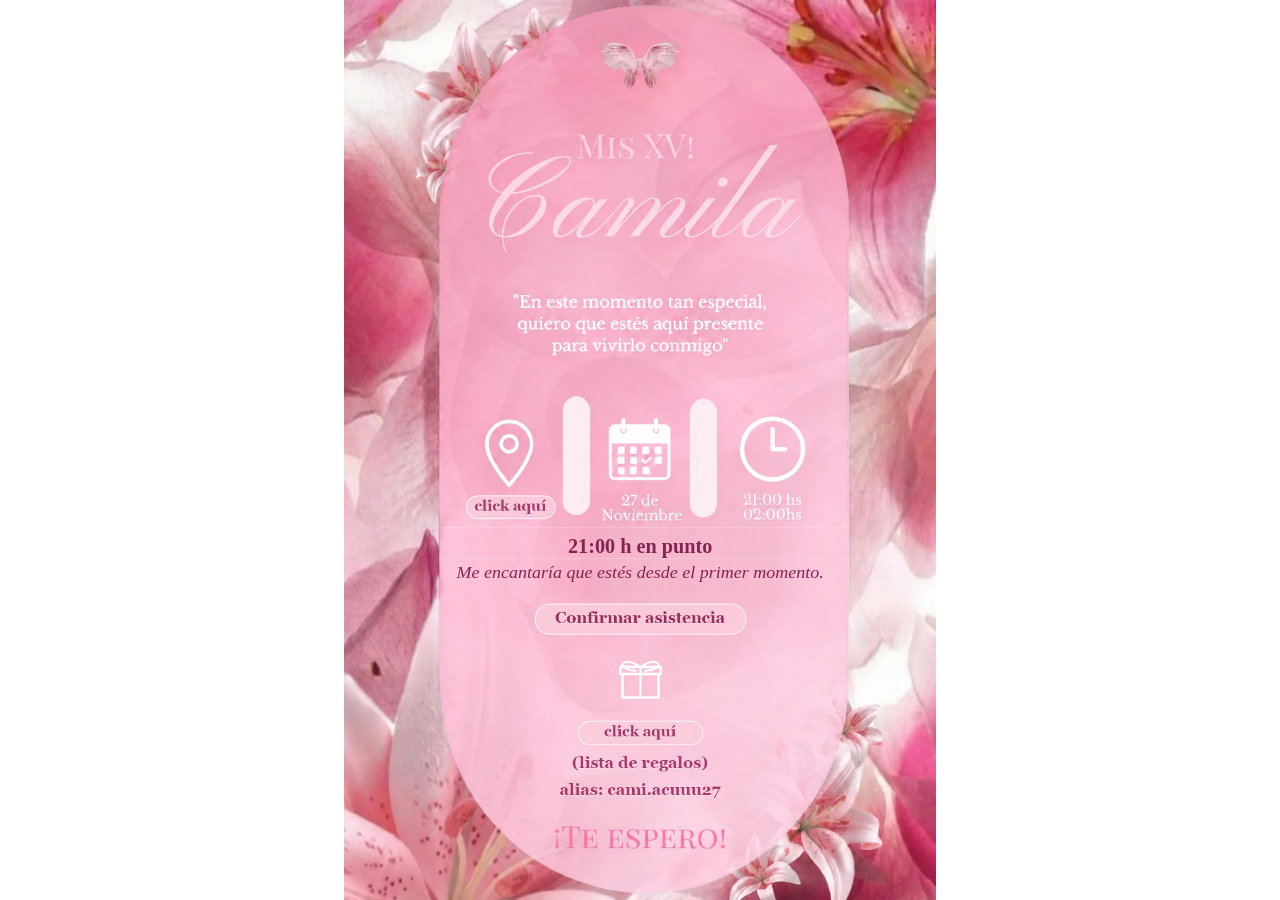
<file: index.html>
<!doctype html>
<html lang="es">
<head>
  <meta charset="utf-8">
  <meta name="viewport" content="width=device-width, initial-scale=1">
  <title>Mis XV Camila</title>
  <meta name="description" content="Invitacion a los XV de Camila.">
  <link rel="preload" as="image" href="camila.jpg">
  <meta property="og:type" content="website">
  <meta property="og:title" content="Mis XV Camila">
  <meta property="og:description" content="Te espero para celebrar mis XV.">
  <meta property="og:image" content="https://diegorobacu-create.github.io/mis-xv-camila/camila.jpg?v=2">
  <meta property="og:image:secure_url" content="https://diegorobacu-create.github.io/mis-xv-camila/camila.jpg?v=2">
  <meta property="og:image:type" content="image/jpeg">
  <meta property="og:image:alt" content="Invitacion a los XV de Camila">
  <meta property="og:image:width" content="1055">
  <meta property="og:image:height" content="1491">
  <meta property="og:url" content="https://diegorobacu-create.github.io/mis-xv-camila/">
  <meta name="twitter:card" content="summary_large_image">
  <meta name="twitter:title" content="Mis XV Camila">
  <meta name="twitter:description" content="Te espero para celebrar mis XV.">
  <meta name="twitter:image" content="https://diegorobacu-create.github.io/mis-xv-camila/camila.jpg?v=2">
  <style>
    * { box-sizing: border-box; }
    html, body { margin: 0; min-height: 100%; background: #ffffff; }
    body {
      min-height: 100vh;
      display: grid;
      place-items: center;
      padding: 0;
      font-family: Arial, Helvetica, sans-serif;
    }
    .card {
      position: relative;
      width: min(100vw, 595.5px);
      aspect-ratio: 1055 / 1603;
      background: #fff;
    }
    .card-art {
      display: block;
      width: 100%;
      height: 100%;
    }
    .hotspot {
      position: absolute;
      display: block;
      border-radius: 16px;
      cursor: pointer;
      -webkit-tap-highlight-color: rgba(255,255,255,.32);
    }
    .hotspot:focus-visible {
      outline: 3px solid rgba(255,255,255,.98);
      outline-offset: 4px;
      box-shadow: 0 0 0 6px rgba(224, 91, 159, .65);
    }
    .sr-only {
      position: absolute;
      width: 1px;
      height: 1px;
      padding: 0;
      margin: -1px;
      overflow: hidden;
      clip: rect(0,0,0,0);
      white-space: nowrap;
      border: 0;
    }
    @media (min-aspect-ratio: 1055 / 1603) {
      .card { width: auto; height: 100vh; }
    }
  </style>
</head>
<body>
  <main class="card" aria-label="Invitacion a los XV de Camila">
    <svg class="card-art" viewBox="0 0 1055 1603" role="img" aria-label="Invitación a los XV de Camila, el 27 de noviembre. De 21:00 a 02:00 h. 21:00 h en punto. Me encantaría que estés desde el primer momento.">
      <defs>
        <image id="invitation" href="camila.jpg" width="1055" height="1491"/>
      </defs>
      <svg width="1055" height="939" viewBox="0 0 1055 939"><use href="#invitation"/></svg>
      <svg y="939" width="1055" height="56" viewBox="0 939 1055 18" preserveAspectRatio="none"><use href="#invitation"/></svg>
      <g transform="translate(0 1990) scale(1 -1)">
        <svg y="939" width="1055" height="56" viewBox="0 939 1055 18" preserveAspectRatio="none"><use href="#invitation"/></svg>
      </g>
      <svg y="1051" width="1055" height="552" viewBox="0 939 1055 552"><use href="#invitation"/></svg>
      <!-- Keep the floral margins continuous around the expanded schedule. -->
      <svg y="645" width="170" height="587" viewBox="0 645 170 475" preserveAspectRatio="none"><use href="#invitation"/></svg>
      <svg x="899" y="645" width="156" height="587" viewBox="899 645 156 475" preserveAspectRatio="none"><use href="#invitation"/></svg>
      <g fill="#852451" text-anchor="middle" font-family="Georgia, 'Times New Roman', serif">
        <text x="527.5" y="985" font-size="36" font-weight="bold">21:00 h en punto</text>
        <text x="527.5" y="1030" font-size="31" textLength="654" lengthAdjust="spacingAndGlyphs" font-style="italic">Me encantaría que estés desde el primer momento.</text>
      </g>
    </svg>
    <a class="hotspot" href="https://maps.app.goo.gl/PiG9Faqx7xKt4PbU9?g_st=aw" target="_blank" rel="noopener" aria-label="Ver ubicacion" title="Ver ubicacion" style="left:20.6%;top:46.0415%;width:13.5%;height:8.1852%"></a>
    <a class="hotspot" href="https://maps.app.goo.gl/PiG9Faqx7xKt4PbU9?g_st=aw" target="_blank" rel="noopener" aria-label="Ver ubicacion" title="Ver ubicacion" style="left:20.3%;top:54.7847%;width:15.6%;height:2.9764%"></a>
    <a class="hotspot" href="https://wa.me/5493518769033?text=Confirmo%20mi%20asistencia%20a%20los%20XV%F0%9F%98%8A" target="_blank" rel="noopener" aria-label="Confirmar asistencia" title="Confirmar asistencia" style="left:31.8%;top:66.9803%;width:36.4%;height:3.8135%"></a>
    <a class="hotspot" href="https://canva.link/dew7cqsgqlkywnv" target="_blank" rel="noopener" aria-label="Lista de regalos" title="Lista de regalos" style="left:44.5%;top:72.4681%;width:11.0%;height:6.0459%"></a>
    <a class="hotspot" href="https://canva.link/dew7cqsgqlkywnv" target="_blank" rel="noopener" aria-label="Lista de regalos" title="Lista de regalos" style="left:39.2%;top:79.9092%;width:21.6%;height:2.9764%"></a>
    <a class="hotspot" href="https://canva.link/dew7cqsgqlkywnv" target="_blank" rel="noopener" aria-label="Lista de regalos" title="Lista de regalos" style="left:32.0%;top:83.2576%;width:36.0%;height:2.9764%"></a>
  </main>
  <p class="sr-only">Enlaces: ubicacion, confirmar asistencia y lista de regalos.</p>
</body>
</html>
</file>
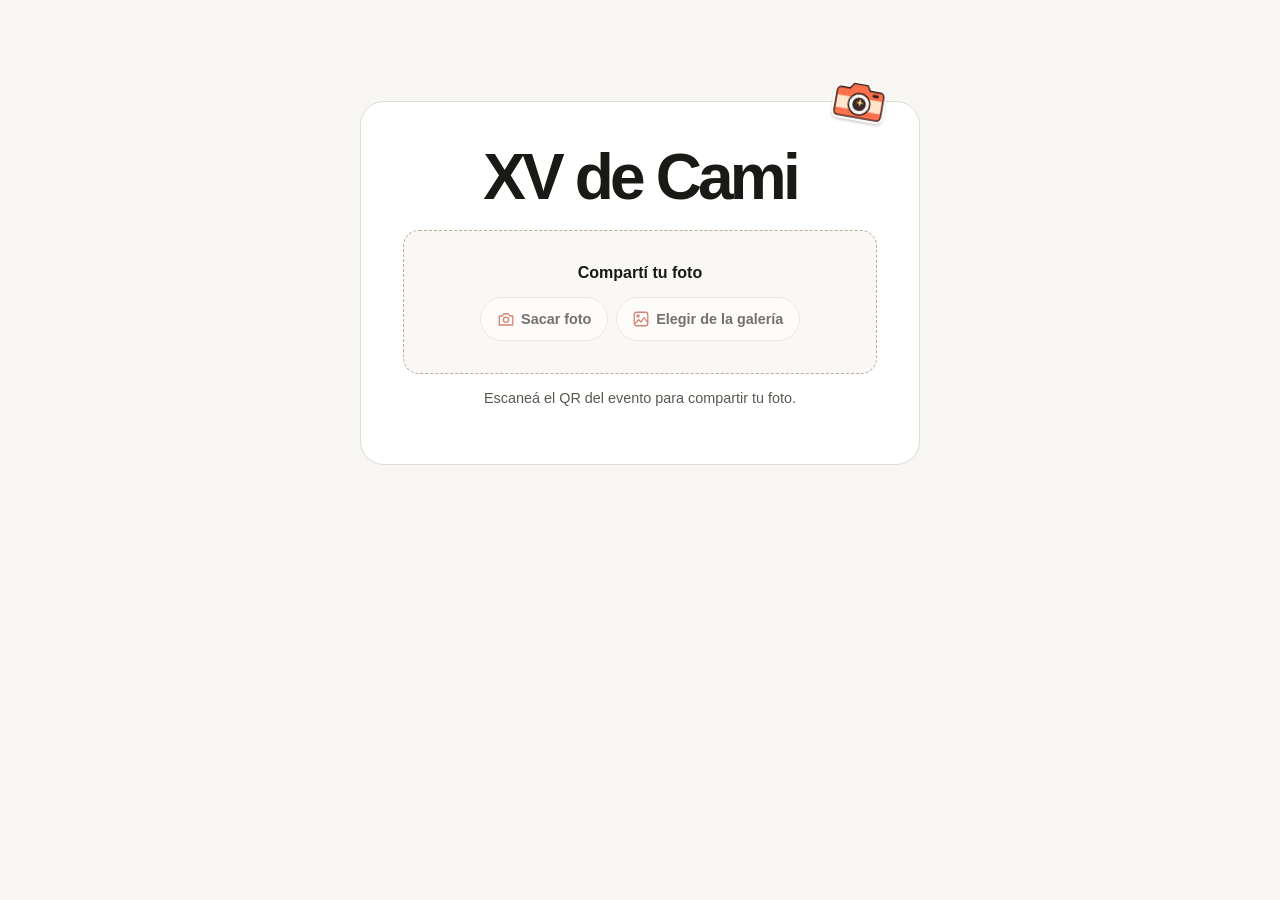
<file: album/index.html>
<!doctype html><html lang="es"><head><meta charset="utf-8"><meta name="viewport" content="width=device-width,initial-scale=1"><meta name="robots" content="noindex,nofollow"><meta name="referrer" content="no-referrer"><meta name="theme-color" content="#f7f6f3"><link rel="icon" href="./icon.svg"><title>XV de Cami · Fotos</title><style>body{margin:0}</style>  <script type="module" crossorigin src="./assets/index-DKoH9Tp2.js"></script>
  <link rel="stylesheet" crossorigin href="./assets/index-B17ytX14.css">
</head><body><div id="root"></div></body></html>
</file>
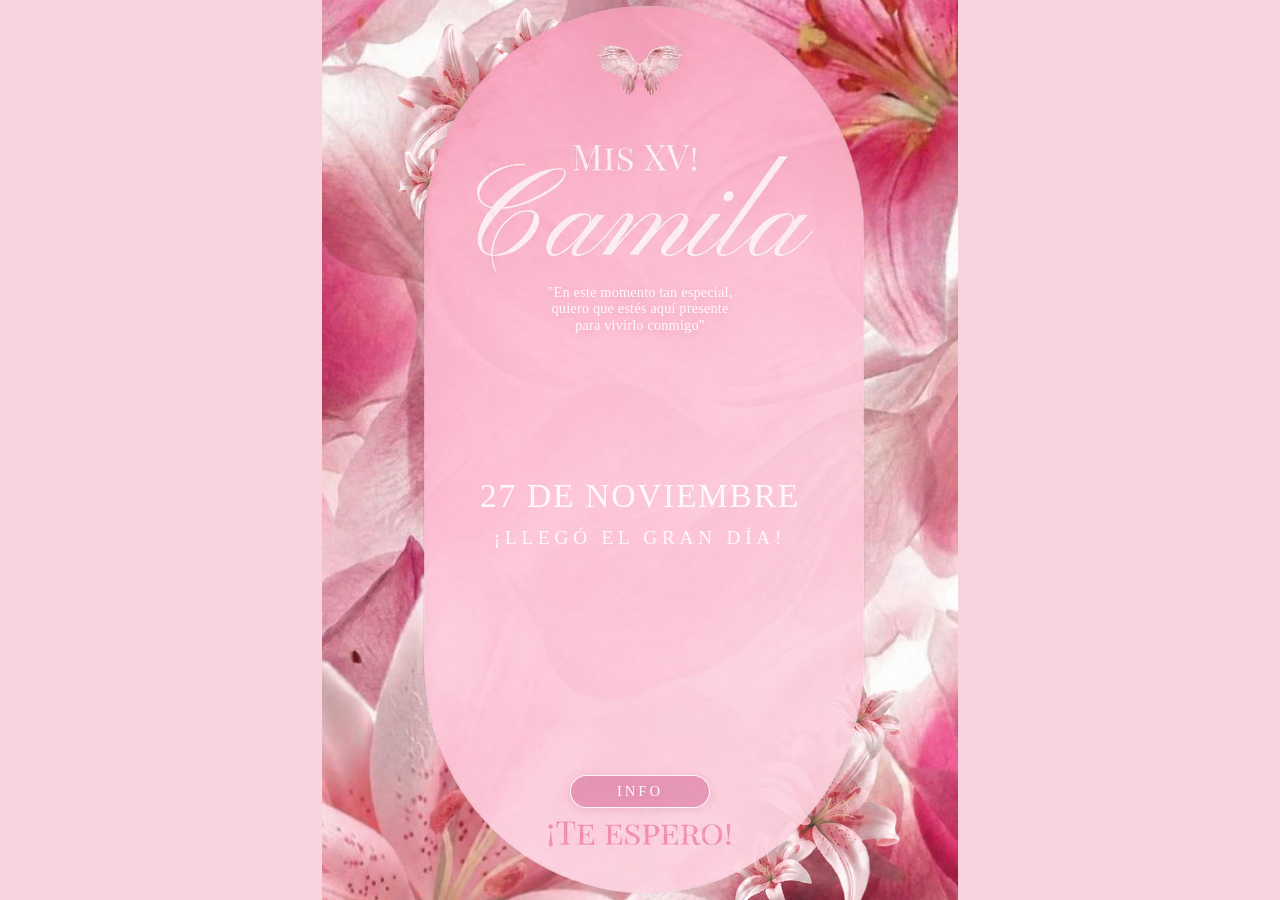
<file: countdown/index.html>
<!doctype html>
<html lang="es">
<head>
  <meta charset="utf-8">
  <meta name="viewport" content="width=device-width, initial-scale=1">
  <title>Mis XV Camila | Cuenta regresiva</title>
  <meta property="og:type" content="website">
  <meta property="og:title" content="Mis XV Camila | Cuenta regresiva">
  <meta property="og:description" content="Cuenta regresiva para los XV de Camila.">
  <meta property="og:image" content="https://diegorobacu-create.github.io/mis-xv-camila/countdown/camila-countdown-bg.jpg?v=2">
  <meta property="og:image:secure_url" content="https://diegorobacu-create.github.io/mis-xv-camila/countdown/camila-countdown-bg.jpg?v=2">
  <meta property="og:image:type" content="image/jpeg">
  <meta property="og:image:width" content="1055">
  <meta property="og:image:height" content="1491">
  <meta property="og:url" content="https://diegorobacu-create.github.io/mis-xv-camila/countdown/">
  <meta name="twitter:card" content="summary_large_image">
  <meta name="twitter:title" content="Mis XV Camila | Cuenta regresiva">
  <meta name="twitter:description" content="Cuenta regresiva para los XV de Camila.">
  <meta name="twitter:image" content="https://diegorobacu-create.github.io/mis-xv-camila/countdown/camila-countdown-bg.jpg?v=2">
  <style>
    :root {
      --pink: #f29abc;
      --white: #fff9fc;
    }

    * { box-sizing: border-box; }

    html, body {
      margin: 0;
      min-height: 100%;
      background: #f7d4df;
    }

    body {
      min-height: 100vh;
      display: grid;
      place-items: center;
      overflow: hidden;
      font-family: Georgia, "Times New Roman", serif;
    }

    .invite {
      position: relative;
      width: min(100vw, 595.5px);
      aspect-ratio: 1055 / 1491;
      overflow: hidden;
      background: url("camila-countdown-bg.jpg") center / cover no-repeat;
    }

    .invitation-quote {
      position: absolute;
      top: 31.5%;
      left: 50%;
      width: 70%;
      margin: 0;
      transform: translateX(-50%);
      color: var(--white);
      text-align: center;
      font-family: Georgia, "Times New Roman", serif;
      font-size: clamp(.68rem, 2vw, .9rem);
      line-height: 1.15;
      letter-spacing: .01em;
      text-shadow: 0 2px 10px rgba(160, 62, 104, .16);
    }

    .countdown {
      position: absolute;
      top: 63%;
      left: 50%;
      width: 62%;
      transform: translate(-50%, -50%);
      transition: top .9s ease;
      color: var(--white);
      text-align: center;
      text-shadow: 0 2px 10px rgba(160, 62, 104, .16);
    }

    .days-unit strong {
      display: block;
      font-size: clamp(3.3rem, 12.5vw, 5.6rem);
      line-height: .92;
      font-weight: 400;
      letter-spacing: .02em;
    }

    .days-unit,
    .time-row {
      transition: opacity .9s ease, transform .9s ease;
    }

    .days-unit span,
    .time-unit span {
      display: block;
      letter-spacing: .12em;
    }

    .days-unit span {
      margin-top: .5rem;
      font-size: clamp(.9rem, 3.4vw, 1.2rem);
    }

    .time-row {
      display: grid;
      grid-template-columns: 1fr auto 1fr auto 1fr;
      align-items: start;
      margin: 1.1rem auto 0;
      width: 100%;
      column-gap: clamp(.18rem, 1.5vw, .45rem);
    }

    .time-unit strong {
      display: block;
      font-size: clamp(1.2rem, 5vw, 2.25rem);
      line-height: 1;
      font-weight: 400;
    }

    .time-unit span {
      display: block;
      margin-top: .35rem;
      font-size: clamp(.42rem, 1.55vw, .62rem);
    }

    .separator {
      padding-top: .05rem;
      font-size: clamp(1.1rem, 4.4vw, 1.9rem);
      line-height: 1;
      font-weight: 400;
    }

    .celebration {
      position: absolute;
      top: 57%;
      left: 50%;
      width: 52%;
      margin: 0;
      text-align: center;
      font-size: clamp(1rem, 5vw, 2.1rem);
      letter-spacing: .05em;
      line-height: 1.15;
      white-space: normal;
      color: #fff9fc;
      z-index: 4;
      opacity: 0;
      transform: translate(-50%, 14px) scale(.9);
      transition: opacity 1.2s ease, transform 1.2s ease;
    }

    .celebration small {
      display: block;
      width: 100%;
      text-align: center;
      margin-top: .7rem;
      font-size: clamp(.8rem, 3.2vw, 1.2rem);
      letter-spacing: .25em;
    }

    .info-button {
      position: absolute;
      left: 50%;
      bottom: 10.2%;
      transform: translateX(-50%);
      display: inline-flex;
      align-items: center;
      justify-content: center;
      min-width: 22%;
      min-height: 2.1rem;
      padding: .42rem .9rem;
      border: 1px solid rgba(255, 249, 252, .96);
      border-radius: 999px;
      background: rgba(210, 91, 141, .48);
      color: var(--white);
      font-family: Georgia, "Times New Roman", serif;
      font-size: clamp(.68rem, 2.5vw, .92rem);
      letter-spacing: .2em;
      text-decoration: none;
      text-shadow: 0 1px 6px rgba(160, 62, 104, .18);
      box-shadow: 0 2px 8px rgba(157, 65, 104, .16);
      transition: background-color .2s ease, transform .2s ease;
      z-index: 5;
    }

    .info-button:hover,
    .info-button:focus-visible {
      background: rgba(255, 249, 252, .55);
      transform: translateX(-50%) translateY(-1px);
    }

    .confetti {
      position: absolute;
      inset: 0;
      pointer-events: none;
      opacity: 0;
      transition: opacity .8s ease;
      z-index: 3;
    }

    .confetti i {
      position: absolute;
      top: -8%;
      width: 7px;
      height: 16px;
      border-radius: 2px;
      background: var(--color);
      transform: rotate(var(--rotation));
      opacity: .95;
      animation: fall var(--duration) linear infinite;
      animation-delay: var(--delay);
    }

    body.celebrating .days-unit,
    body.celebrating .time-row {
      position: absolute;
      opacity: 0;
      transform: translateY(-14px) scale(.96);
      pointer-events: none;
    }

    body.celebrating .celebration {
      opacity: 1;
      transform: translate(-50%, -50%) scale(1);
      animation: celebrate 1.8s ease-in-out infinite;
    }

    body.celebrating .confetti { opacity: 1; }

    @keyframes fall {
      to { transform: translate3d(var(--drift), 115vh, 0) rotate(720deg); }
    }

    @keyframes celebrate {
      0%, 100% { transform: translate(-50%, -50%) scale(1); }
      50% { transform: translate(-50%, -50%) scale(1.05); }
    }

    @media (min-aspect-ratio: 1055 / 1491) {
      .invite { width: auto; height: 100vh; }
    }
  </style>
</head>
<body>
  <main class="invite" aria-label="Cuenta regresiva para los XV de Camila">
    <p class="invitation-quote">"En este momento tan especial,<br>quiero que estés aquí presente<br>para vivirlo conmigo"</p>
    <section class="countdown" aria-live="polite">
      <div class="days-unit"><strong id="days">0</strong><span>DÍAS</span></div>
      <div class="time-row">
        <div class="time-unit"><strong id="hours">00</strong><span>HORAS</span></div>
        <b class="separator">:</b>
        <div class="time-unit"><strong id="minutes">00</strong><span>MINUTOS</span></div>
        <b class="separator">:</b>
        <div class="time-unit"><strong id="seconds">00</strong><span>SEGUNDOS</span></div>
      </div>
    </section>
    <div class="celebration">27 DE NOVIEMBRE<small>¡LLEGÓ EL GRAN DÍA!</small></div>
    <a class="info-button" href="https://diegorobacu-create.github.io/mis-xv-camila/?v=preview4" target="_blank" rel="noopener" aria-label="Ver información completa de la invitación">INFO</a>
    <div class="confetti" aria-hidden="true"></div>
  </main>

  <script>
    // Cuenta regresiva: 27 de noviembre de 2026 a las 00:00, hora argentina.
    const target = new Date("2026-11-27T00:00:00-03:00").getTime();
    const previewCelebration = new URLSearchParams(window.location.search).get("preview") === "celebration" || window.location.hash === "#celebration";
    const fields = {
      days: document.getElementById("days"),
      hours: document.getElementById("hours"),
      minutes: document.getElementById("minutes"),
      seconds: document.getElementById("seconds")
    };
    let timer = null;

    function pad(value) {
      return String(value).padStart(2, "0");
    }

    function updateCountdown() {
      const remaining = Math.max(0, target - Date.now());
      const totalSeconds = Math.floor(remaining / 1000);
      const days = Math.floor(totalSeconds / 86400);
      const hours = Math.floor((totalSeconds % 86400) / 3600);
      const minutes = Math.floor((totalSeconds % 3600) / 60);
      const seconds = totalSeconds % 60;

      fields.days.textContent = days;
      fields.hours.textContent = pad(hours);
      fields.minutes.textContent = pad(minutes);
      fields.seconds.textContent = pad(seconds);

      if (remaining <= 0) {
        document.body.classList.add("celebrating");
        clearInterval(timer);
      }
    }

    const colors = ["#fff9fc", "#f7c1d5", "#d85f91", "#ffffff"];
    const confetti = document.querySelector(".confetti");
    for (let i = 0; i < 64; i += 1) {
      const piece = document.createElement("i");
      piece.style.left = `${Math.random() * 100}%`;
      piece.style.setProperty("--color", colors[i % colors.length]);
      piece.style.setProperty("--rotation", `${Math.random() * 180}deg`);
      piece.style.setProperty("--drift", `${(Math.random() - .5) * 180}px`);
      piece.style.setProperty("--duration", `${3 + Math.random() * 3}s`);
      piece.style.setProperty("--delay", `${Math.random() * 3}s`);
      confetti.appendChild(piece);
    }

    updateCountdown();
    timer = setInterval(updateCountdown, 1000);
    if (previewCelebration) document.body.classList.add("celebrating");
  </script>
</body>
</html>
</file>
<file: album/assets/index-B17ytX14.css>
.event-invite{min-height:100vh;min-height:100svh;padding:clamp(1rem,3vw,2.5rem);background:#f7f6f3;color:#191916;font:400 1rem/1.4 Segoe UI,Arial,sans-serif}.event-invite,.event-invite *{box-sizing:border-box}.invite-inner{position:relative;width:min(100%,35rem);margin:clamp(1.5rem,7vh,5rem) auto 1rem;padding:clamp(1.2rem,4vw,2.6rem);text-align:center;background:#fff;border:1px solid #deded6;border-radius:1.5rem}.invite-header h1{margin:0;color:#191916;font:700 clamp(2.4rem,5vw,4rem)/1.04 "Segoe UI",Arial,sans-serif;letter-spacing:-.06em;overflow-wrap:anywhere}.invite-sticker{position:absolute;right:clamp(1rem,4vw,2rem);top:-1.45rem;width:3.4rem;transform:rotate(10deg);filter:drop-shadow(0 2px 1px #43281933);pointer-events:none}.invite-sticker svg{display:block;width:100%}.invite-upload{display:grid;align-content:center;gap:.8rem;min-height:9rem;margin:1.2rem 0 .75rem;padding:1rem;background:#faf8f4;border:1px dashed #bcada3;border-radius:1rem}.invite-actions{display:flex;justify-content:center;flex-wrap:wrap;gap:.5rem}.invite-action{position:relative;display:inline-flex;justify-content:center;align-items:center;gap:.4rem;min-height:44px;padding:.55rem .95rem;border:1px solid #deded6;border-radius:100px;background:#fff;color:#191916;font-size:.9rem;font-weight:650;cursor:pointer}.invite-action svg{width:18px;height:18px;color:#b93918;fill:none;stroke:currentColor;stroke-width:1.7;stroke-linejoin:round;stroke-linecap:round}.invite-action input{position:absolute;top:0;right:0;bottom:0;left:0;width:100%;height:100%;opacity:0;cursor:inherit}.invite-action:focus-within{outline:3px solid #a83a19;outline-offset:2px}.invite-action:has(input:disabled){opacity:.6;cursor:wait}.invite-inner .primary{width:100%}.invite-status,.invite-privacy{color:#595951;font-size:.9rem;overflow-wrap:anywhere}.invite-status:empty{margin:0}@media(max-width:26rem){.invite-actions{display:grid}.invite-action{width:100%}}
</file>
